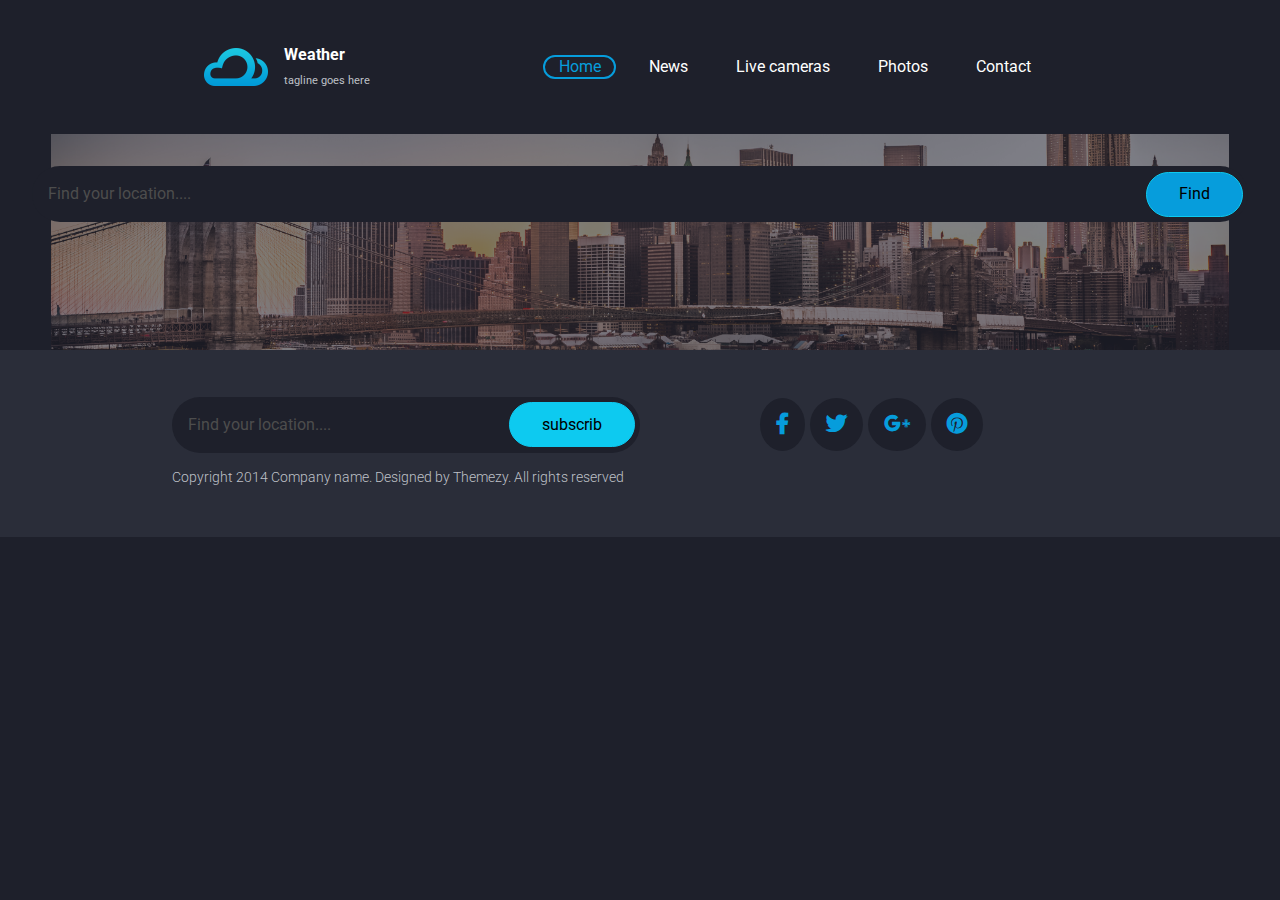
<file: index.html>
<!DOCTYPE html>
<html lang="en">
<head>
    <meta charset="UTF-8">
    <meta name="viewport" content="width=device-width, initial-scale=1.0">
    <title>Document</title>
     <!-- icon -->
     <link rel="shortcut icon" href="images/logo@2x.ico" type="image/x-icon">
     <!--fontawsome  -->
     <link rel="stylesheet" href="css/all.min.css">
     <!-- bootstrab -->
     <link rel="stylesheet" href="css/bootstrap.min.css">
     <!-- main style css -->
     <link rel="stylesheet" href="css/style.css">
</head>
<body>
   
    <!-- header -->
    <header id="header" class="header ">
        <nav class="navbar navbar-expand-lg ">
            <div class="container ">
               
                    <a class="navbar-brand  d-flex flex-row align-items-center   " href="#">
                        <img src="images/logo@2x.png" alt="" class="logo" width="64" height="38">
                        <div class="logo-type  d-flex flex-column">  
							<h1 class="site-title">Weather</h1>
							<span class="site-description">tagline goes here</span>
						</div>
                    </a>
                    <button class="navbar-toggler" type="button" data-bs-toggle="collapse" data-bs-target="#navbarSupportedContent" aria-controls="navbarSupportedContent" aria-expanded="false" aria-label="Toggle navigation">
                      <span class="navbar-toggler-icon"></span>
                    </button>
            
            
              <div class="collapse navbar-collapse  " id="navbarSupportedContent">
                <ul class="navbar-nav  m-auto ">
                    <li class="nav-item">
                      <a class="nav-link active" aria-current="page" href="index.html">Home</a>
                    </li>
                    <li class="nav-item">
                        <a class="nav-link" href="#">News</a>
                      </li>
                      <li class="nav-item">
                        <a class="nav-link" href="#">Live cameras</a>
                      </li>
                      <li class="nav-item">
                        <a class="nav-link" href="#">Photos</a>
                      </li>
                      <li class="nav-item">
                        <a class="nav-link" href="contact.html">Contact</a>
                      </li>
                  
                  </ul>
            
               
              </div>
            </div>
          </nav>
    </header>
<!-- Body section --> 
<section id="body-section" class="body-section ">
    <div class="inpu-holder position-relative">
        <div class="search-data">
            <input id="search-value" class="form-control input rounded-5 position-relative " placeholder="Find your location...." type="text">
            <button id="search-btn" class="btn btn-info rounded-5  position-absolute">Find</button>
        </div>
      </div>
  <div class="container" >
        <div id="wether-data" class="row  justify-content-center align-items-center overflow-hidden my-5 w-100 ">
                <!-- here -->
                   
                





        </div> 
    </div>
</section>

<footer id="footer" class="footer ">
 <div class="container">
  <div class="row gy-3 align-items-center" >
    <div class="col-lg-6 col-md-12">
      <div class="sub-inputs  w-100  position-relative d-flex flex-column  " >
        <input id="mail-value" class="form-control input rounded-5 " placeholder="Find your location...." type="text">
        <button id="sub-btn" class="btn btn-info rounded-5 ">subscrib</button>
      </div>
    </div>
    <div class="col-lg-6 col-md-12">
      <div class="social-ico  d-flex flex-row justify-content-center align-text-center">
        <i class="fa-brands fa-facebook-f"></i>
        <i class="fa-brands fa-twitter"></i>
        <i class="fa-brands fa-google-plus-g"></i>
        <i class="fa-brands fa-pinterest"></i>
      </div>
    </div>

    <div class="col-12">
      <p class="lead">Copyright 2014 Company name. Designed by Themezy. All rights reserved</p>

    </div>

  </div>
 </div>
   



</footer>

    
    <script src="js/bootstrap.bundle.min.js"></script>
    <script src="js/main.js"></script>
</body>
</html>
</file>
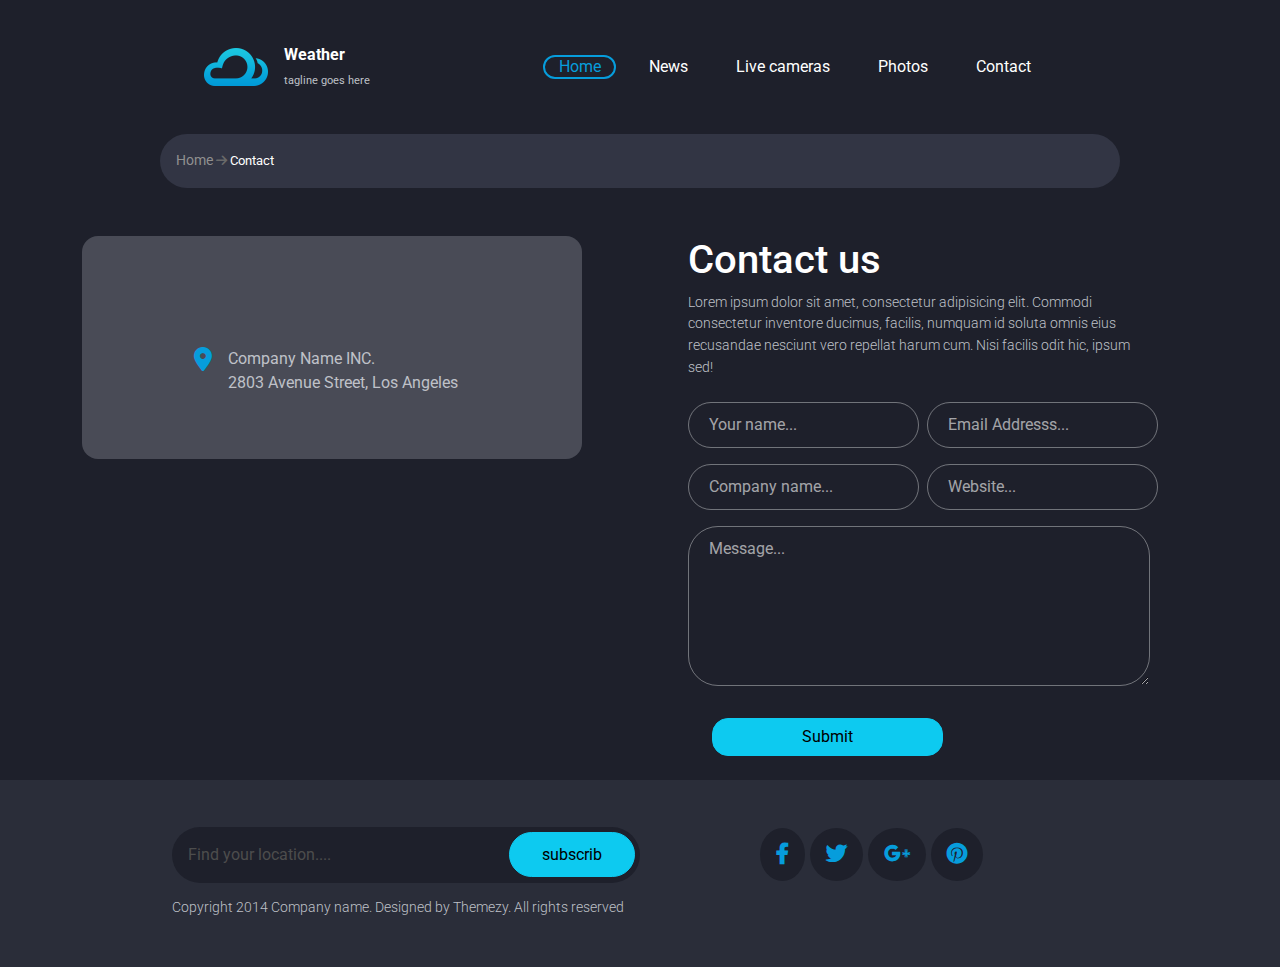
<file: contact.html>
<!DOCTYPE html>
<html lang="en">
<head>
    <meta charset="UTF-8">
    <meta name="viewport" content="width=device-width, initial-scale=1.0">
    <title>Contact</title>
    <!-- icon -->
    <link rel="shortcut icon" href="images/logo@2x.ico" type="image/x-icon">
    <!--fontawsome  -->
    <link rel="stylesheet" href="css/all.min.css">
    <!-- bootstrab -->
    <link rel="stylesheet" href="css/bootstrap.min.css">
    <!-- main style css -->
    <link rel="stylesheet" href="css/style.css">
</head>
<body>
<!-- header -->
<!-- header -->
<header id="header" class="header ">
  <nav class="navbar navbar-expand-lg ">
      <div class="container ">
         
              <a class="navbar-brand  d-flex flex-row align-items-center   " href="#">
                  <img src="images/logo@2x.png" alt="" class="logo" width="64" height="38">
                  <div class="logo-type  d-flex flex-column">  
        <h1 class="site-title">Weather</h1>
        <span class="site-description">tagline goes here</span>
      </div>
              </a>
              <button class="navbar-toggler" type="button" data-bs-toggle="collapse" data-bs-target="#navbarSupportedContent" aria-controls="navbarSupportedContent" aria-expanded="false" aria-label="Toggle navigation">
                <span class="navbar-toggler-icon"></span>
              </button>
      
      
        <div class="collapse navbar-collapse  " id="navbarSupportedContent">
          <ul class="navbar-nav  m-auto ">
              <li class="nav-item">
                <a class="nav-link active" aria-current="page" href="index.html">Home</a>
              </li>
              <li class="nav-item">
                  <a class="nav-link" href="#">News</a>
                </li>
                <li class="nav-item">
                  <a class="nav-link" href="#">Live cameras</a>
                </li>
                <li class="nav-item">
                  <a class="nav-link" href="#">Photos</a>
                </li>
                <li class="nav-item">
                  <a class="nav-link" href="contact.html">Contact</a>
                </li>
            
            </ul>
      
         
        </div>
      </div>
    </nav>
</header>

<section class="home-ret">
    <a href="index.html">Home</a>
    <i class="fa-solid fa-arrow-right"></i>
    <span>Contact</span>
</section>

<div class="contact-body mt-5">
    <div class="container">
        <div class="row justify-content-center" >
            <div class="col-lg-6 col-md-12">
                <div class="company-info">
                <address class="d-flex flex-row  ">
                    <i class="fa-solid fa-location-dot"></i>
                    <p>Company Name INC. <br>
                    2803 Avenue Street, Los Angeles</p>
                </address>
                </div>
            </div>
            <div class="col-lg-6 col-md-12">
                <div class="contact-us px-5" >
                    <div class="us-head">
                     <h1>   Contact us</h1>
                     <p class="lead">Lorem ipsum dolor sit amet, consectetur adipisicing elit. Commodi consectetur inventore ducimus, facilis, numquam id soluta omnis eius recusandae nesciunt vero repellat harum cum. Nisi facilis odit hic, ipsum sed!</p>
                   
                     <form action="#" class="contact-form ">
                      <div class="row ">
                        <div class="col-md-6 "><input type="text" class="form-control my-2 bg" placeholder="Your name..."></div>
                        <div class="col-md-6"><input type="text" class="form-control m-2 bg" placeholder="Email Addresss..."></div>
                      </div>
                      <div class="row ">
                        <div class="col-md-6"><input type="text" class="form-control my-2 bg" placeholder="Company name..."></div>
                        <div class="col-md-6"><input type="text" class="form-control m-2 bg" placeholder="Website..."></div>
                      </div>
                      <textarea class="form-control my-2 bg ay" name="" placeholder="Message..."></textarea>
                      <div class="text-right">
                        <input type="submit" class="btn btn-info rounded-4 w-50 m-4 px-2" placeholder="Send message">
                      </div>
                    </form>
                    </div>
                </div>
            </div>
        </div>
    </div>
</div>


<footer id="contact-footer" class="contact-footer">

  <div class="container">
    <div class="row gy-3 align-items-center" >
      <div class="col-lg-6 col-md-12">
        <div class="sub-inputs  w-100  position-relative d-flex flex-column  " >
          <input id="mail-value" class="form-control input rounded-5 " placeholder="Find your location...." type="text">
          <button id="sub-btn" class="btn btn-info rounded-5 ">subscrib</button>
        </div>
      </div>
      <div class="col-lg-6 col-md-12">
        <div class="social-ico  d-flex flex-row justify-content-center align-text-center">
          <i class="fa-brands fa-facebook-f"></i>
          <i class="fa-brands fa-twitter"></i>
          <i class="fa-brands fa-google-plus-g"></i>
          <i class="fa-brands fa-pinterest"></i>
        </div>
      </div>
  
      <div class="col-12">
        <p class="lead">Copyright 2014 Company name. Designed by Themezy. All rights reserved</p>
  
      </div>
  
    </div>
   </div>


</footer>

<script src="js/bootstrap.bundle.min.js"></script>
<script src="js/main.js"></script>
</body>
</html>
</file>
<file: css/style.css>
@import url('https://fonts.googleapis.com/css2?family=Barlow+Semi+Condensed:ital,wght@0,100;0,200;0,500;1,100&family=Pacifico&family=Raleway:ital,wght@0,100;0,200;0,300;0,400;0,500;0,600;0,700;0,800;0,900;1,100;1,200;1,300;1,400;1,500;1,600;1,700;1,800;1,900&family=Roboto:ital,wght@0,100;0,300;0,400;0,500;0,700;0,900;1,100;1,300;1,400;1,500;1,700&display=swap');

  :root{
    --main-color:#069ddc;
    --body-color:#1e202b;
    --hd-card-color:#2d303d;
    --card-body-color:#323544;
    --footer-color:#2a2d39;
    --card-color: #1a232add;
}
body{
    background-color: var(--body-color);
    font-family: "Roboto",  "sans-serif"  ;

}
a{
    text-decoration: none;
    color: white;
    font-size: 1rem;
}
/* header */
#header{
    padding: 2rem ;


}
/* nav bar */
.navbar{
    margin-left: 10rem;
}

.site-title{
font-size: 1rem;
font-weight: 700;

}
.navbar-brand { color: white;}
.navbar-brand img{margin-right: 1rem;}
.site-description{
    font-size: 0.71rem;
    color: #bfc1c8;
}
.navbar-nav .nav-link.active, .navbar-nav .nav-link.show { color: var(--main-color);}
/* navbar links css */
.nav-item{ margin-right: 2rem;}
.nav-link {
    position: relative;
    font-size: 1rem;
    color: white;
}
.nav-link:hover::before {
    border: 2px solid var(--main-color);
    
}
.nav-link::before{
    content: "";
    width: 125%;
    padding: 10px ;
    border-radius: 25px;
    position: absolute;
    top: 0.5rem;
    left: -.5rem;
}
.navbar-nav .nav-link.active::before , .navbar-nav .nav-link.show::before  {
    content: "";
    width: 125%;
    padding: 10px ;
    border-radius: 25px;
    border: 2px solid var(--main-color);
    position: absolute;
    top: 0.5rem;
    left: -.5rem;
}
.nav-link:hover{ color: var(--main-color);}

/* body section  */
.body-section{
    width: 100%;
    background-image: url("../images/banner.png"); /* The image used */
    background-position: top; /* Center the image */
    background-repeat: no-repeat; /* Do not repeat the image */
    background-size: contain; /* Resize the background image to cover the entire container */
    padding: 2rem 10rem;

}

/* form input  */
.input {
    background-color: var(--body-color);
    border: none;
    color: white;
    padding: 1rem;
    width: 100%;
}
.input:focus {
  
    color: white;
    background-color: var(--body-color);
    border:none;
    box-shadow: none;
}
.input::placeholder {
 
    color: #4d4d4d;

}
/* btn inside input */
#search-btn{
    background-color: var(--main-color);
    padding: .6rem 2rem;
    top: .333rem;
    right: .3rem;
  
}



/* cards css */

.card{
    height: 22rem;
    background-color: var(--card-body-color);
    color: var(--card-color);
    text-align:  left;

}
.card-header{
    color:var(--main-color);
    background-color: var(--hd-card-color);
    font-size: 1rem;
    line-height:21px;
    vertical-align:baseline;
    padding:.5rem 1rem;
}
.card-body{
    padding: 2rem 1rem;
}
.degree .num{
    color: white;
    font-size: 5rem;
    line-height:135px;
    vertical-align: middle;
    letter-spacing:normal;
    word-spacing:0px;
    margin:0px 30px 0px 0px;
    padding:0px;
    font-weight:700;
    font-style:normal;
    font-variant:normal;
    font-kerning:auto;
    font-optical-sizing:auto;
    font-stretch:100%;
    font-variation-settings:normal;
    font-feature-settings:normal;
    text-transform:none;
    text-decoration:none solid rgb(255, 255, 255);
    text-align:left;
    text-indent:0px;
}
#weather-status{
  color: var(--main-color);  
  font-size: small;
}

.icon-info span {
    margin-right: 2rem;
    line-height:21px;
    vertical-align:baseline;
    letter-spacing:normal;
    word-spacing:0px;
    margin:0px 20px 0px 0px;
    padding:0px;
    font-weight:300;
    font-style:normal;
    font-variant:normal;
    font-kerning:auto;
    font-optical-sizing:auto;
    font-stretch:100%;
    font-variation-settings:normal;
    font-feature-settings:normal;
    text-transform:none;
    text-decoration:none solid rgb(255, 255, 255);
    text-align:left;
    text-indent:0px;
    color: aliceblue;
}
.col-lg-4:nth-child(1)  .card{

     border-right: none;
    border-top-right-radius: unset;
    border-bottom-right-radius: unset;
 }

.col-lg-4:nth-child(3)  .card{

    border-left: none;
    border-top-left-radius: unset;
    border-bottom-left-radius: unset;
 }
/* card 2 css */
.col-lg-4:nth-child(2)  .card{
   background-color: var(--card-color);
   border: none;
   border-radius: unset;
}
.col-md-4:nth-child(2)  .card{
    background-color: var(--footer-color);
    border: none;
    border-radius: unset;
 }
 .col-md-4:nth-child(2)  .card-header {
    background-color: var(--body-color);
    border: none;
    border-radius: unset;
}

.Midd-num{
    font-size: 2rem;
    color: white;
}
.foot-num{
    font-size: 1rem;
    color: rgba(240, 248, 255, 0.695);
}
.row {
    --bs-gutter-x: 0rem;
    --bs-gutter-y: 0;
}
#footer,#contact-footer{
    padding:2rem 10rem;
    background-color: var(--footer-color);


}

#sub-btn{
position: absolute;
padding: .6rem 2rem;
top: .333rem;
right: .3rem;
}

.social-ico{
    padding:1rem 5rem;
    cursor: pointer;
}
.social-ico i{
    padding: 1rem;
    font-size: 1.3rem;
    margin-right: .3rem;
    font-weight: bold;
    border-radius: 50%;
    background-color:var(--body-color) ;
    color: var(--main-color);
    transition: all .4s ease-in-out;
}
.social-ico i:hover{
    background-color:var(--main-color) ;
    color: white;
}
.lead{
   color: #bfc1c8; 
   font-size: .9rem;
}

/* conatact page */
.home-ret{
    width: 75%;
    margin: auto;
    padding: 1rem;
    background-color: var(--card-body-color);
    border-radius: 5rem;
    font-size: .8rem;
}
.fa-arrow-right{
    color: rgb(105, 105, 105);
}
.home-ret a{
    color: rgb(144, 144, 144);
    font-size: 0.9rem;
}
.home-ret a:hover{
text-decoration: underline;
}
.home-ret span{
    color: white;
    

}
.company-info {
    background-color: #494b56;
    width: 500px;
    height: 200px;
    padding: 20% 20%;

    border-radius: 1rem;
    margin-bottom: 50px;

}
.company-info i{
color: var(--main-color);
font-size: 1.5rem;
font-weight: bold;

}
.company-info p{
    color: #bfc1c8;
    margin-left: 1rem;
}

.us-head h1{
color: white;
}

/* media querry */
@media (max-width: 1400px) { 

.body-section{

    padding: 2rem 2rem;

}


}
@media (max-width:  991px) { 
    .navbar-toggler{
        margin-right: 2rem;
    
    }

 
      
    }

@media (max-width:  787px) { 
    .navbar{  margin-left: 0rem; }   
    
}
@media (max-width:  640px) { 
   
    #sub-btn{
        font-size: smaller;
        position: absolute;
        padding: .6rem 1rem;
        top: .4rem;
        right: .3rem;
        }

}
@media (max-width:  600px) { 
   #mail-value::placeholder{
    width: 100%;
    font-size: smaller;
   }
    #sub-btn{
        font-size: .8rem;
        position: sticky;
        padding: 0.6rem;
     margin-top: 1rem;
        width: fit-content;
     
        }
        #footer,#contact-footer{
            padding:2rem 0.5rem;
            background-color: var(--footer-color);
        }
        
}

@media (max-width:  382px) { 
.body-section{ padding:  0rem; } 
}
@media (max-width:  300px) { 
    .social-ico{
        padding:1rem;
        cursor: pointer;
    }
    .social-ico i{
        padding: 0.5rem;
        font-size: 1rem;
        margin-right: .3rem;
        font-weight: bold;
        border-radius: 50%;
        background-color:var(--body-color) ;
        color: var(--main-color);
        transition: all .4s ease-in-out;
    }
  
 

}
.bg
{
    background-color: transparent;
    border-radius: 30px;
    padding: 10px;
    border-color: #edeff067;
}
.bg::placeholder
{
    padding-left: 10px;
    color: rgba(255, 255, 255, 0.601);
}
.bg:focus
{ background-color: transparent;
    border: 2px solid #069ddc;
    
}
.ay 
{
    padding-bottom: 100px;
    resize: both;
    min-height: 500px;
}
</file>
